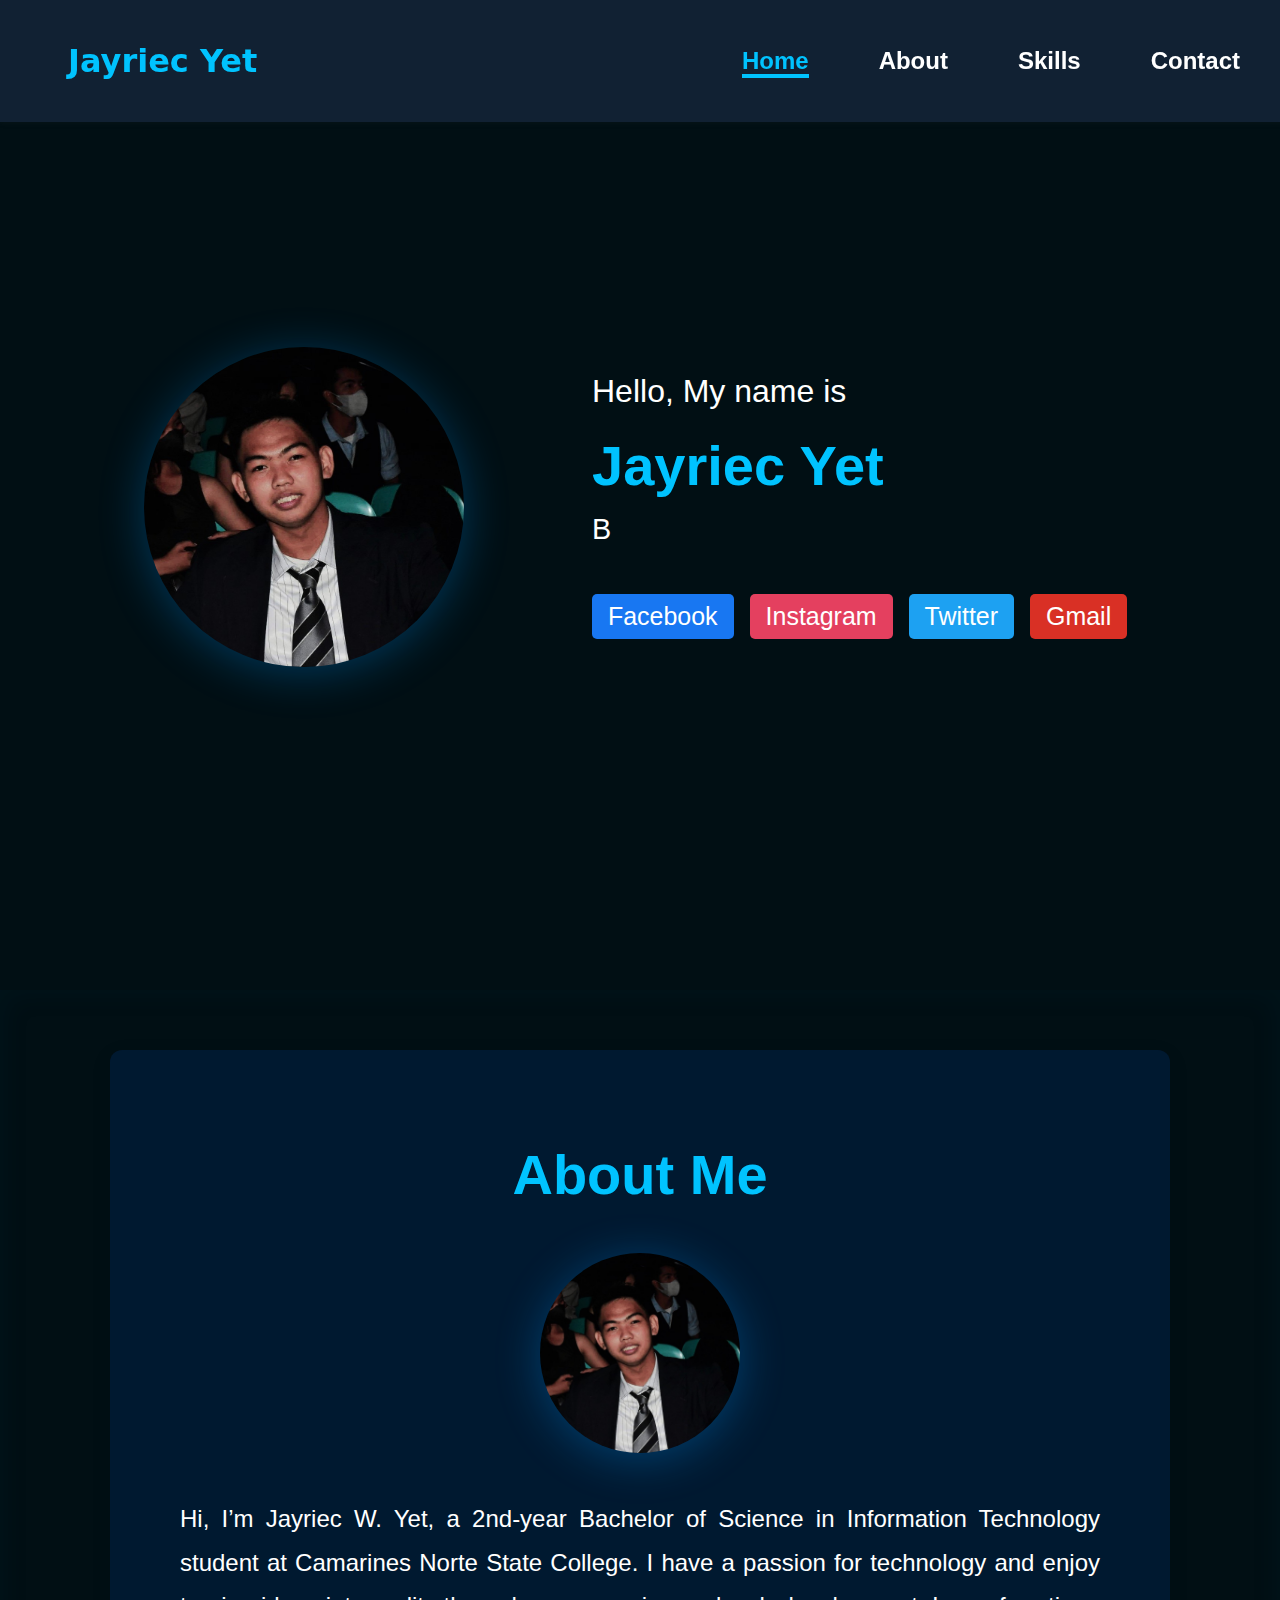
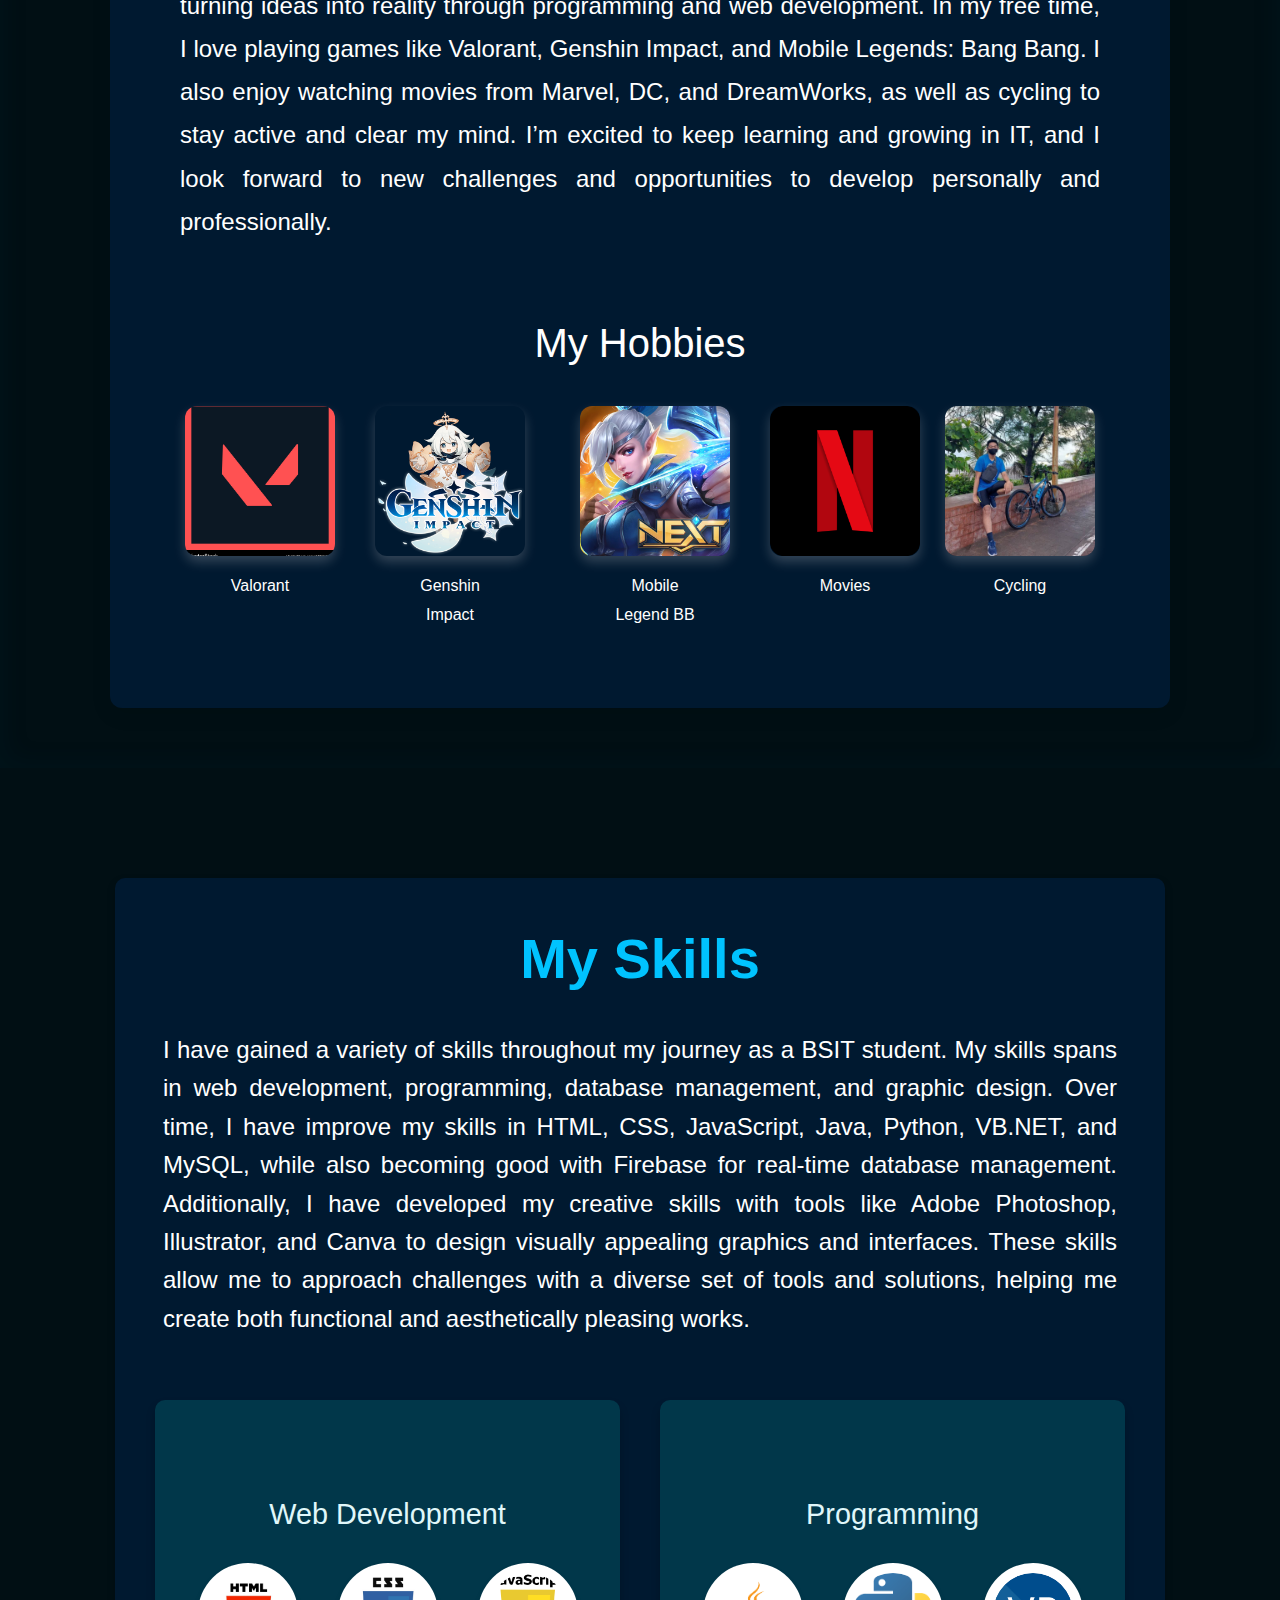
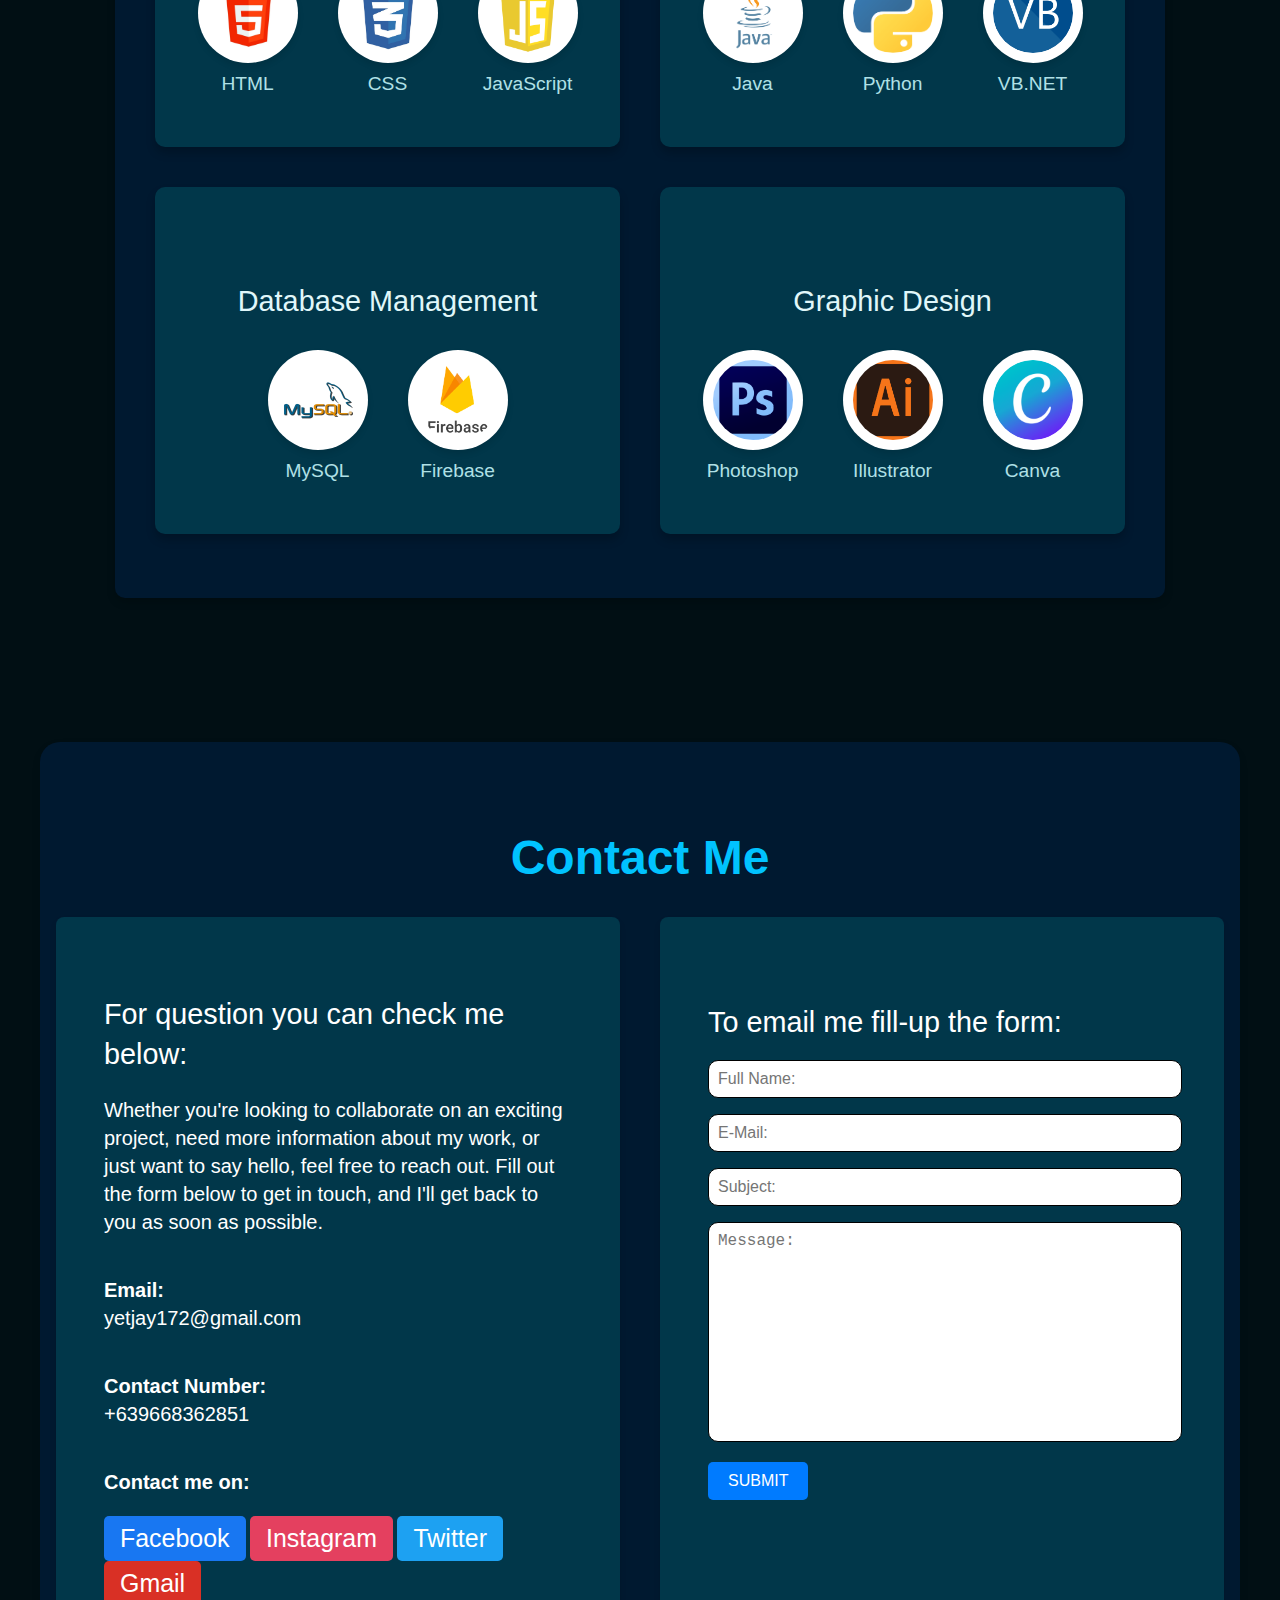
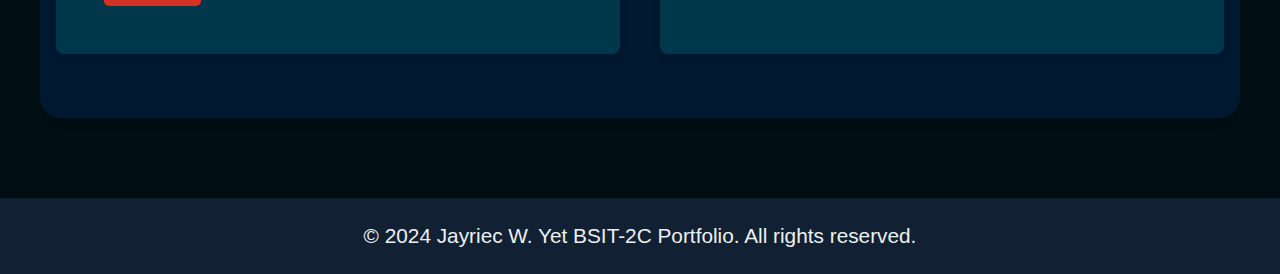
<file: index.html>
<!DOCTYPE html>
<html lang="en" dir="ltr">
<head>
    <title>Yet, Jayriec W. Portfolio BSIT 2C</title>
    <meta charset="UTF-8">
    <meta name="viewport" content="width=device-width, initial-scale=1.0">
    <link rel="stylesheet" href="portfolio_style.css">
    <link rel="icon" type="image/x-icon" href="icon.png">


</head>

<body>
  <!-- Navbar Section -->
<div class="navbar"></div>
<nav>
    <div class="nav-container">
        <p class="Logo">Jayriec Yet</p>
  
    </div>
    <button class="menu-toggle" aria-label="Toggle Navigation">
        &#9776;
    </button>
    <ul>
        <li><a href="#home">Home</a></li>
        <li><a href="#about">About</a></li>
        <li><a href="#skill">Skills</a></li>
        <li><a href="#contact">Contact</a></li>
    </ul>
</nav>


     <!-- Home Section -->
    <section id="home" class="home">

        <div class="profile-container">
            <div class="profile-image-container">
                <img class="profile-image zoom-in" src="logo.jpg" alt="Jayriec W. Yet">
            </div>
          
            <div class="profile-info">
                <p class="introduction">Hello, My name is</p>
                <p class="name">Jayriec Yet</p>
                <p id="intro-text" class="intro-text"></p>
              
                <div class="social-links">
                    <a href="https://www.facebook.com/jayriec.yet" target="_blank" class="social-icon-facebook">Facebook</a>
                    <a href="https://www.instagram.com/jay_y4704/" target="_blank" class="social-icon-instagram">Instagram</a>
                    <a href="https://x.com/JayriecY" target="_blank" class="social-icon-twitter">Twitter</a>
                    <a href="mailto:your.yetjay172@gmail.com" class="social-icon-gmail">Gmail</a>
                </div>
            </div>
        </div>
    </section>
    
      
<!-- About Section -->
<section id="about" class="About">
    <div class="about-container">
        <h2>About Me</h2>
        <div class="about-content">
            <div class="about-image">
                <img class="profile-image zoom-in"  src="logo.jpg" alt="Profile Image">
            </div>
            <div class="about-text">
                <p>
                   Hi, I’m Jayriec W. Yet, a 2nd-year Bachelor of Science in Information Technology student at Camarines Norte State College. I have a passion for technology and enjoy turning ideas into reality through programming and web development. In my free time, I love playing games like Valorant, Genshin Impact, and Mobile Legends: Bang Bang. I also enjoy watching movies from Marvel, DC, and DreamWorks, as well as cycling to stay active and clear my mind. I’m excited to keep learning and growing in IT, and I look forward to new challenges and opportunities to develop personally and professionally.
                </p>
                <h3>My Hobbies</h3>
                <div class="hobby-list">
                    <div class="hobby-item">
                        <img src="valo.jpg" alt="Playing Valorant Hobby">
                        <p>Valorant</p>
                    </div>
                    <div class="hobby-item">
                        <img src="genshine.png" alt="Playing Genshin Impact Hobby">
                        <p>Genshin Impact</p>
                    </div>
                    <div class="hobby-item">
                        <img src="mlbb.jpg" alt="Mobile Legend BB">
                        <p>Mobile Legend BB</p>
                    </div>
                    <div class="hobby-item">
                        <img src="movie.jpg" alt="Watching Movies Hobby">
                        <p>Movies</p>
                    </div>
                    <div class="hobby-item">
                        <img src="cycling.jpg" alt="Cycling Hobby">
                        <p>Cycling</p>
                    </div>
                </div>
            </div>
        </div>
    </div>
</section>




   <!-- Skill Section -->
<section id="skill" class="Skill">
    <div class="skill-container">
        <h2>My Skills</h2>
        <p class="skills-intro">
          I have gained a variety of skills throughout my journey as a BSIT student. My skills spans in web development, programming, database management, and graphic design. Over time, I have improve my skills in HTML, CSS, JavaScript, Java, Python, VB.NET, and MySQL, while also becoming good with Firebase for real-time database management. Additionally, I have developed my creative skills with tools like Adobe Photoshop, Illustrator, and Canva to design visually appealing graphics and interfaces. These skills allow me to approach challenges with a diverse set of tools and solutions, helping me create both functional and aesthetically pleasing works.
        </p>
        <div class="skills-grid">
            <div class="skill-category">
                <h3>Web Development</h3>
                <ul class="skill-list">
                    <li>
                        <img src="html.JPG" alt="HTML Icon">
                        <span>HTML</span>
                    </li>
                    <li>
                        <img src="css.jpg" alt="CSS Icon">
                        <span>CSS</span>
                    </li>
                    <li>
                        <img src="js.png" alt="JavaScript Icon">
                        <span>JavaScript</span>
                    </li>
                </ul>
            </div>
            <div class="skill-category">
                <h3>Programming</h3>
                <ul class="skill-list">
                    <li>
                        <img src="Java.png" alt="Java Icon">
                        <span>Java</span>
                    </li>
                    <li>
                        <img src="python.png" alt="Python Icon">
                        <span>Python</span>
                    </li>
                    <li>
                        <img src="Vb.png" alt="VB.NET Icon">
                        <span>VB.NET</span>
                    </li>
                </ul>
            </div>
            <div class="skill-category">
                <h3>Database Management</h3>
                <ul class="skill-list">
                    <li>
                        <img src="sql.png" alt="MySQL Icon">
                        <span>MySQL</span>
                    </li>
                    <li>
                        <img src="Fb.png" alt="Firebase Icon">
                        <span>Firebase</span>
                    </li>
                </ul>
            </div>
            <div class="skill-category">
                <h3>Graphic Design</h3>
                <ul class="skill-list">
                    <li>
                        <img src="ps.png" alt="Adobe Photoshop Icon">
                        <span>Photoshop</span>
                    </li>
                    <li>
                        <img src="Ill.png" alt="Adobe Illustrator Icon">
                        <span>Illustrator</span>
                    </li>
                    <li>
                        <img src="canva.png" alt="Canva Icon">
                        <span>Canva</span>
                    </li>
                </ul>
            </div>
        </div>
    </div>
</section>






   <!-- Contact Section -->
<section id="contact" class="Contact">
    <div class="Contact-container"> 
        <h2 class="Contact-title">Contact Me</h2>
        <div class="Contact-row">
            <div class="Contact-column">
                <p class="Contact-description">For question you can check me below:</p>
                <p>Whether you're looking to collaborate on an exciting project, need more information about my work, or just want to say hello, feel free to reach out. Fill out the form below to get in touch, and I'll get back to you as soon as possible.</p>

                <p><b>Email:</b><br>yetjay172@gmail.com</p>
                <p><b>Contact Number:</b><br>+639668362851</p>
                <p><b>Contact me on:</b></p>
                <div class="social-link">
                    <a href="https://www.facebook.com/jayriec.yet" target="_blank" class="socials-icon-facebook">Facebook</a>
                    <a href="https://www.instagram.com/jay_y4704/" target="_blank" class="socials-icon-instagram">Instagram</a>
                    <a href="https://x.com/JayriecY" target="_blank" class="socials-icon-twitter">Twitter</a>
                    <a href="mailto:your.yetjay172@gmail.com" class="socials-icon-gmail">Gmail</a>
                </div>
            </div>
            <div class="Contact-column">
                <div class="Contact-form-container">
                    <form action="https://formspree.io/f/mvojeyal" method="POST">
                        <p class="Contact-description">To email me fill-up the form:</p>
                        <div class="Contact-form-row">
                            <input type="text" id="fname" name="name" placeholder="Full Name:" required>
                        </div>
                        <div class="Contact-form-row">
                            <input type="email" id="email" name="email" placeholder="E-Mail:" required>
                        </div>
                        <div class="Contact-form-row">
                            <input type="text" id="subject" name="subject" placeholder="Subject:" required>
                        </div>
                        <div class="Contact-form-row">
                            <textarea id="message" name="message" placeholder="Message:" style="height:200px" required></textarea>
                        </div>
                        <div class="Contact-form-row">
                            <input type="submit" value="SUBMIT">
                        </div>
                    </form>
                </div>
            </div>
        </div>
    </div> 
</section>

  <!-- Footer Section -->
<footer class="footer">
    <div class="footer-content">
        <p>&copy; 2024 Jayriec W. Yet BSIT-2C Portfolio. All rights reserved.</p>
    </div>
</footer>


    <script src="Portfolio.js"></script>

  </body>
</html>
</file>
<file: portfolio_style.css>
/* NAV BAR */
nav {
  position: fixed;
  top: 0;
  left: 0;
  width: 100%;
  background-color: #000000;
  z-index: 1000; /* FIX position */
  padding: 10px 20px;
  box-shadow: 0 2px 5px rgba(63, 63, 63, 0.1); 
}

nav {
  display: flex;
  align-items: center;
  justify-content: space-between;
  background-color: #112133;
  padding: 10px 20px;

}

/* Burger button hide */
.menu-toggle {
  display: none;
  font-size: 2rem;
  background: none;
  border: none;
  color: white;
  cursor: pointer;
}


nav ul {
  list-style: none;
  margin: 0;
  padding: 0;
  display: flex;
}

nav ul li {
  margin: 0 10px;
  padding-right: 50px;
  font-weight: bold;
}


nav ul li .contact{
  margin: 0 10px;
  margin-right: 20px;
  
}
nav ul li a {
  text-decoration: none;
  color: white;
  font-size: 1.5rem;
  transition: color 0.3s;
  
}

nav ul li a:hover, nav ul li a.active {
  color: #00c3ff;
}

nav ul li a.active {
  color: #00c3ff;
  font-weight: bold;
  border-bottom: 4px solid #00c3ff; /*underline */
}

.Logo {
  padding-left: 3rem;
  font-family: system-ui, -apple-system, BlinkMacSystemFont, 'Segoe UI', Roboto, Oxygen, Ubuntu, Cantarell, 'Open Sans', 'Helvetica Neue', sans-serif;
  font-size: 2rem;
  color: #00c3ff;
  font-weight: bold;
}



html, body {
  background-color: rgb(1, 15, 20);
  height: 100%;
  margin: 0;
  font-family: 'Roboto', sans-serif;
  scroll-behavior: smooth;
}

footer {
  text-align: center;

}

/* Testing lng */
@media screen and (max-width: 768px) {

  nav ul {
      flex-direction: column;
      display: none;
      width: 100%;
      text-align: center;
 
  }

  nav {
    position: fixed;
    display: flex;
    position: relative;
    justify-content: space-between;
    background-color: #112133;
    position: fixed;
    z-index: 1000; /* Fixed position */
    box-shadow: 0 2px 5px rgba(63, 63, 63, 0.1); 
  
  }
  /* Burger */
  .menu-toggle {
  padding-right: 3rem;
  display: flex;
  font-size: 2rem;
  background: none;
  border: none;
  color: rgb(0, 204, 255);
  cursor: pointer;
}
  nav ul.active {
      display: flex; 
  }

  nav ul li {
      margin: 10px 0;
  }

  nav .Logo {
      text-align: center;
      font-size: 1.8rem;
  }


}

























/* Home design */

.home {
  margin: 0;
  padding: 5vh 5vw;
  font-family: 'Roboto', Arial, sans-serif;
  background: rgb(1, 15, 20);
  color: #333;
  text-align: center;
  min-height: 100vh;
  display: flex;
  flex-direction: column;
  justify-content: center;
  height: auto;
  width: auto;
 
}

.profile-container {
  display: flex;
  flex-direction: row;
  align-items: flex-start; 
  justify-content: space-between;
  max-width: auto; 
  gap: 5rem; 
  padding: 1rem;
  flex-wrap: wrap; 

}

.profile-info {
  padding-top: 2.5rem;
  flex: 1;
  text-align: left;
  color: #ffffff;
  margin: 1rem;
  font-size: 1.1rem; 
}

.profile-info .name {
padding-top: 0.5rem;
font-size: 3.5rem;
  font-weight: 700;
  margin: 15px 0;
  color:  #00c3ff;
  animation: fadeInLeft 1s ease-in-out;
}

.introduction {
  font-size: 2rem; 
  margin: 5px 0;
  color: #ffffff;
  min-height: 1rem; 
  animation: fadeInDown 1s ease-in-out;
}

.intro-text{
  
  font-size: 1.8rem; 
  margin: 5px 0;
  color: #ffffff;
  min-height: 1rem; 
  animation: fadeInLeft 1s ease-in-out;
}


.profile-info {
  
  font-size: 1.2rem; 
  margin: 5px 0;
  color: #ffffff;
  min-height: 1.5rem; 
}


/* Profile container*/
.profile-image-container {
  padding-top: 1.5rem;
  flex-shrink: 0;
  width: 30vw;
  display: flex;
  justify-content: center;
  align-items: flex-start; 
  margin-left: 2rem;
  padding-right: 2rem;
  padding-top: -2rem;
}

/* Profile image */
.profile-image {
  width: 320px;  
  height: 320px; 
  object-fit: cover;
  border-radius: 50%;
  box-shadow: 0 6px 45px rgba(0, 153, 255, 0.3);
  transition: transform 0.3s ease-in-out, box-shadow 0.3s ease-in-out;
  background: rgb(0, 0, 0);
  animation: fadeInRight 1s ease-in-out;
}


/* Enlarge hover */
.profile-image:hover {
  transform: scale(1.1);
  box-shadow: 0 6px 45px rgba(0, 153, 255, 0.3);
}


.profile-container {
  gap: 4rem; 
}


/* social links */
.social-links {

  display: flex;
  gap: 1rem;
  margin-top: 3rem;

}

.social-links a {
  padding-top: 1rem;
  text-decoration: none;
  font-size: 1.56rem;
  padding: 0.5rem 1rem;
  border-radius: 5px;
  transition: all 1s ease;
  color: #fff;
}

.social-links a:hover {
  transform: translateY(-3px);
}


.social-links .social-icon-facebook {
  background-color: #1877f2;
}

.social-links .social-icon-facebook:hover {
  background-color: #155db0;
}

.social-links .social-icon-instagram {
  background-color: #e4405f;
}

.social-links .social-icon-instagram:hover {
  background-color: #c1354e;
}

.social-links .social-icon-twitter {
  background-color: #1da1f2;
}

.social-links .social-icon-twitter:hover {
  background-color: #0c84d2;
}

.social-links .social-icon-gmail {
  background-color: #d93025;
}

.social-links .social-icon-gmail:hover {
  background-color: #b1271f;
}


@keyframes fadeIn {
  from {
    opacity: 0;
    transform: translateY(20px);
  }
  to {
    opacity: 1;
    transform: translateY(0);
  }
}


/* testing ulit*/
@media screen and (max-width: 768px) {

  .home {

    padding: 10vh 5vw; /
  }

  .profile-container {
    flex-direction: column; 
    align-items: center;
    gap: 1rem; 
  }

  .introduction{
    font-size: 1.5rem;
  }

  .name{
    font-size: 1.8rem;
  }

  .intro-text{
    font-size: 1rem;
    display: none; 
  }
  
  .profile-image {
    padding-top: 2rem;
    width: 200px; 
    height: 200px;
  }

  .profile-info {
    font-size: 1rem;
    text-align: center;
  }

  .social-links a {
    font-size: 1.2rem;
    padding: 0.5rem;
  }
}

























/* About design*/
.About {
  margin: 0;
  padding-top: 100px;
  font-family: 'Segoe UI', Tahoma, Geneva, Verdana, sans-serif;
  padding: 60px 20px;
  background: rgb(1, 15, 20);
  text-align: center;
  height: auto;
  width: auto;
  box-shadow: inset 0 0 30px rgba(1, 67, 97, 0.1); 
}

.about-container {
  max-width: 1000px;
  margin: 0 auto;
  background-color: #001930;
  padding: 30px;
  border-radius: 12px;
  box-shadow: 0 6px 20px rgba(0, 0, 0, 0.1); 
}

.about-content {
  display: flex;
  flex-direction: column;
  align-items: center;
  gap: 40px;
}

.about-image img {
  
  border-radius: 50%;
  width: 200px;
  height: 200px;
  object-fit: cover;
  box-shadow: 0 6px 45px rgba(0, 153, 255, 0.3);
}

.about-text p {
  font-size: 24px;
  color: #ffffff; 
  line-height: 1.8;
  text-align: justify;
  margin: 0 40px;
}

.about-container h2 {
  padding-bottom: 1rem;
  padding-top: 1rem;
  font-size: 3.5rem;
  color: #00c3ff;
  font-weight: 600;
  margin-bottom: 30px;
}

h3 {
  padding-top: 3rem;
  font-size: 2.5rem;
  color: #ffffff;
  margin-top: 30px;
  font-weight: 500;
}

.hobby-list {

  display: flex;
  flex-wrap: wrap;
  justify-content: center;
  gap: 25px;
  margin-top: 30px;
  padding-bottom: 3rem;
}

.hobby-item {
  text-align: center;
  max-width: 180px;
}

.hobby-item img {
  width: 150px;
  height: 150px;
  border-radius: 12px;
  object-fit: cover;
  box-shadow: 0 6px 12px rgba(255, 244, 244, 0.2);
  transition: transform 0.3s ease;
}

.hobby-item img:hover {
  transform: scale(1.05); 
}

.hobby-item p {
  text-align: center;
  margin-top: 12px;
  font-size: 16px;
  color: #ffffff;
  font-weight: 500;
  transition: color 0.3s ease;
}

.hobby-item p:hover {
  color: #007bff; 
}





























/* Skill design*/
.Skill {
  margin: 0;
  padding-top: 50px;
  font-family: Arial, sans-serif;
  padding: 30px 20px;
  background: rgb(1, 15, 20);
  text-align: center;
  height: auto; 
  padding-top: 4rem;
  padding-bottom: 5rem;
  color: #e0f7fa; 
}

.skill-container h2{
  padding-top: 3rem;
  
}
.skill-container {
  max-width: 1050px;
  margin: 0 auto;
  background-color: #001930; 
  padding-bottom: 4rem;
  border-radius: 10px;
  box-shadow: 0 4px 8px rgba(0, 0, 0, 0.2);
  animation: fadeIn 1.5s ease-in-out; 
}

.skill-container h2 {
  font-size: 3.5rem;
  color:  #00c3ff;
  margin-bottom: 40px;
}


.skills-intro {
  padding-left: 3rem;
  padding-right: 3rem;
  font-size: 1.1rem;
  color: #ffffff;
  margin-bottom: 30px;
  font-size: 24px;
  line-height: 1.6;
  text-align: justify;
  padding-bottom: 2rem;
}

.skills-grid {
  flex-wrap: wrap;
  display: grid;
  grid-template-columns: repeat(2, 1fr);
  gap: 40px;
  padding: 0 40px;

}

.skill-category {
  background-color: #01374a; 
  padding: 20px;
  border-radius: 10px;
  box-shadow: 0 6px 10px rgba(0, 0, 0, 0.2);
  transition: transform 0.3s, box-shadow 0.3s; 
}

.skill-category:hover {
  transform: translateY(-10px);
  box-shadow: 0 10px 15px rgba(0, 0, 0, 0.3);
}

.skill-category h3 {
  font-size: 1.8rem;
  color: #e0f7fa;
  margin-bottom: 15px;
}

.skill-list {
  color: white;
  list-style: none;
  padding: 1rem;
  display: flex; 
  flex-direction: row; 
  justify-content: center;
  gap: 40px; 
}

.skill-list li {
  display: flex;
  flex-direction: column; 
  align-items: center; 
  gap: 10px; 
  font-size: 1.2rem;
  color: #b0e0e6; 
  animation: slideUp 1s ease-out; 
}

.skill-list img {
  width: 80px; 
  height: 80px; 
  background-color: #ffffff;
  padding: 10px; 
  border-radius: 50%; 
  box-shadow: 0 4px 6px rgba(0, 0, 0, 0.1); 
  transition: transform 0.3s; 
}

.skill-list img:hover {
  transform: scale(1.1); 
}

@media (max-width: 547px) {
  .skills-grid{
    display: none;
  }
}




@media (max-width: 768px) {
  .skill-list-horizontal {
    justify-content: center;
    gap: 15px;
  }
}

@media (max-width: 768px) {
  .skills-grid {
    grid-template-columns: 1fr; 
  }
}

@media (max-width: 820px) {
  .skill-list-horizontal {
    justify-content: center;
    gap: 15px;
  }
}


/* skill img layout testing */

@media (max-width: 768px) {
  .skill-list-horizontal {
    justify-content: center;
    gap: 15px;
  }
}

@media (max-width: 768px) {
  .skills-grid {
    grid-template-columns: 1fr; 
  }
}

@media (max-width: 820px) {
  .skill-list-horizontal {
    justify-content: center;
    gap: 15px;
  }
}

@media (max-width: 820px) {
  .skills-grid {
    grid-template-columns: 1fr; 
  }
}
































/* Contact design */
.Contact {
  margin: 0;
  padding: 70px 40px; 
  font-family: Arial, sans-serif;
  background: rgb(1, 15, 20);
  text-align: center;
  display: flex;
  flex-direction: column;
  align-items: center;
  width: auto;
  justify-content: center;
  padding-top: 4rem;
  padding-bottom: 5rem;
}


.Contact-container {
  background-color: #001930;
  padding-top: 2rem;
 padding-bottom: 3rem;
  border-radius: 20px; 
  box-shadow: 0 4px 8px rgba(0, 0, 0, 0.1); 
  width: 100%;
  max-width: 1400px; 
  
}


.Contact-title {
  padding-top: 1rem;
  font-size: 3rem;
  color: #00c3ff;
  margin-bottom: 1rem;
}

.Contact-row {
  padding: 1rem;
  display: flex;
  flex-wrap: wrap;
  justify-content: center; 
  align-items: stretch;
  gap: 40px;
  margin: 0 auto;
}

.Contact-column {
  flex: 1;
  max-width: 500px;
  min-height: 400px; 
  background:#01374a; 
  border-radius: 8px;
  padding: 3rem;
  box-shadow: 0 4px 6px rgba(0, 0, 0, 0.1);
  text-align: left; 
  display: flex;
  flex-direction: column;
  justify-content: space-between; 
}


.Contact .Contact-description {
  font-size: 1.8rem;
  color: #ffffff;
  margin-bottom: 2px;
}

.Contact p {
  font-size: 20px;
  color: #ffffff; 
  line-height: 1.4;
}


.Contact-form-container {
  margin-top: 0.5rem;
}

.Contact-form-row {
  padding-top: 1rem;

}

.Contact-form-row input[type="text"],
.Contact-form-row input[type="email"],
.Contact-form-row textarea {
  width: 97%;
  padding: 9px;
  border: 1px solid #000000;
  border-radius: 10px;
  font-size: 16px ;
}

.Contact-form-row textarea {
  resize: none;
}

.Contact-form-row input[type="submit"] {
  background-color: #007bff;
  color: white;
  border: none;
  border-radius: 5px;
  padding: 10px 20px;
  cursor: pointer;
  font-size: 1rem;
}

.Contact-form-row input[type="submit"]:hover {
  background-color: #0056b3;
}
  
.social-links {
  display: flex;
  gap: 1rem;
  margin-top: 3rem;
}

.social-link a {
  text-decoration: none;
  font-size: 1.56rem;
  padding: 0.5rem 1rem;
  border-radius: 5px;
  transition: all 0.3s ease;
  color: #fff;
  display: inline-block; 
}

/* Hover */
.social-link a:hover {
  transform: translateY(-3px);
}

/* Social Links Colors */
.social-link .socials-icon-facebook {
  background-color: #1877f2;
}

.social-link .socials-icon-facebook:hover {
  background-color: #155db0;
}

.social-link .socials-icon-instagram {
  background-color: #e4405f;
}

.social-link .socials-icon-instagram:hover {
  background-color: #c1354e;
}

.social-link .socials-icon-twitter {
  background-color: #1da1f2;
}

.social-link .socials-icon-twitter:hover {
  background-color: #0c84d2;
}

.social-link .socials-icon-gmail {
  background-color: #d93025;
}

.social-link .socials-icon-gmail:hover {
  background-color: #b1271f;
}


.social-links {
  animation: fadeIn 0.6s ease-in-out;
}

























/* Footer style */
.footer {
  background-color:  #112133;
  color: #ecf0f1; 
  text-align: center;
  padding: 5px 5px;
  font-size: 1.3rem;
  box-shadow: 0 -2px 10px rgba(0, 0, 0, 0.2);
  position: relative;
  bottom: 0;
  width: auto;
}

.footer-content {
  max-width: 1200px;
  margin: 0 auto;
}









/* Animation lng */
@keyframes fadeInLeft {
  from {
    opacity: 0;
    transform: translateX(-20px);
  }
  to {
    opacity: 1;
    transform: translateX(0);
  }
}

@keyframes fadeInRight {
  from {
    opacity: 0;
    transform: translateX(20px);
  }
  to {
    opacity: 1;
    transform: translateX(0);
  }
}

@keyframes fadeInUp {
  from {
    opacity: 0;
    transform: translateY(20px);
  }
  to {
    opacity: 1;
    transform: translateY(0);
  }
}

@keyframes fadeInDown {
  from {
    opacity: 0;
    transform: translateY(-20px);
  }
  to {
    opacity: 1;
    transform: translateY(0);
  }
}

/* FadeOut animations */
@keyframes fadeOutLeft {
  from {
    opacity: 1;
    transform: translateX(0);
  }
  to {
    opacity: 0;
    transform: translateX(-20px);
  }
}

@keyframes fadeOutRight {
  from {
    opacity: 1;
    transform: translateX(0);
  }
  to {
    opacity: 0;
    transform: translateX(20px);
  }
}

@keyframes fadeOutUp {
  from {
    opacity: 1;
    transform: translateY(0);
  }
  to {
    opacity: 0;
    transform: translateY(20px);
  }
}

@keyframes fadeOutDown {
  from {
    opacity: 1;
    transform: translateY(0);
  }
  to {
    opacity: 0;
    transform: translateY(-20px);
  }
}

@keyframes fadeIn {
  from {
    opacity: 0;
  }
  to {
    opacity: 1;
  }
}

@keyframes slideUp {
  from {
    transform: translateY(20px);
    opacity: 0;
  }
  to {
    transform: translateY(0);
    opacity: 1;
  }
}
</file>
